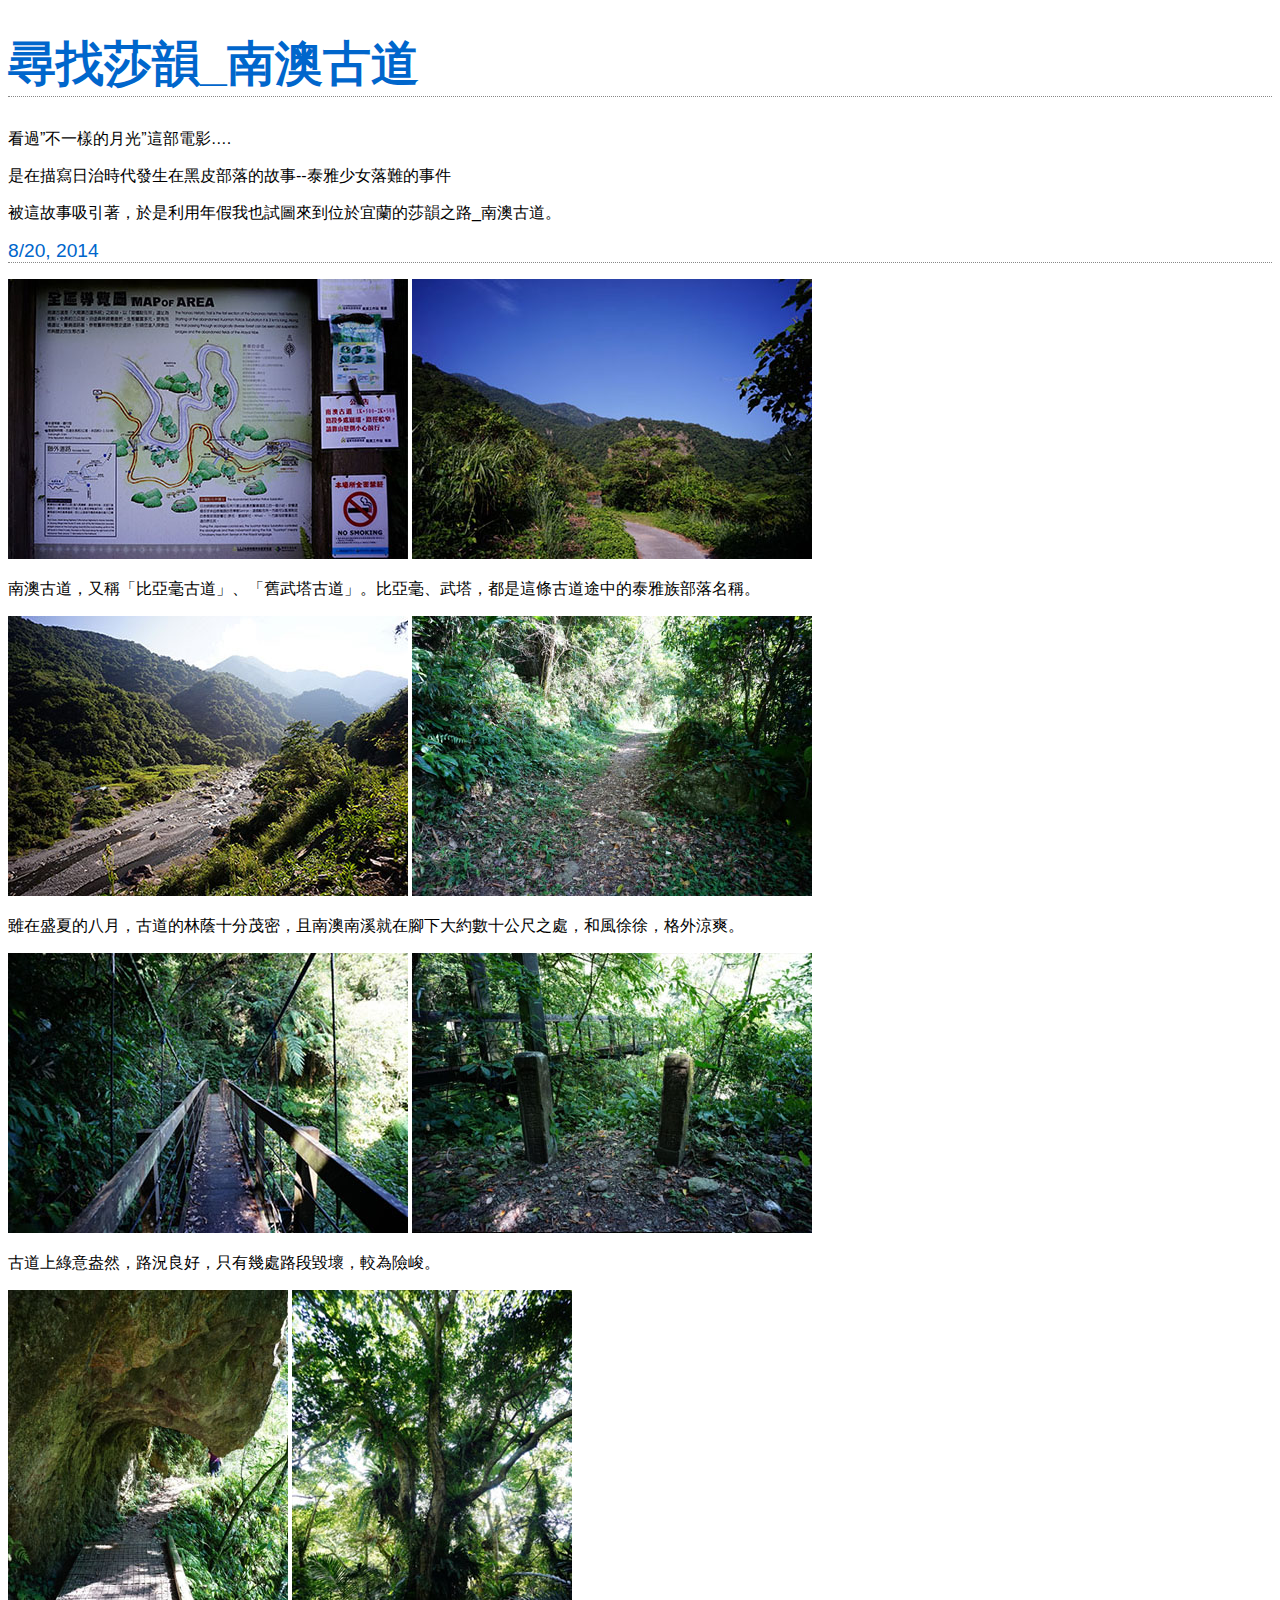
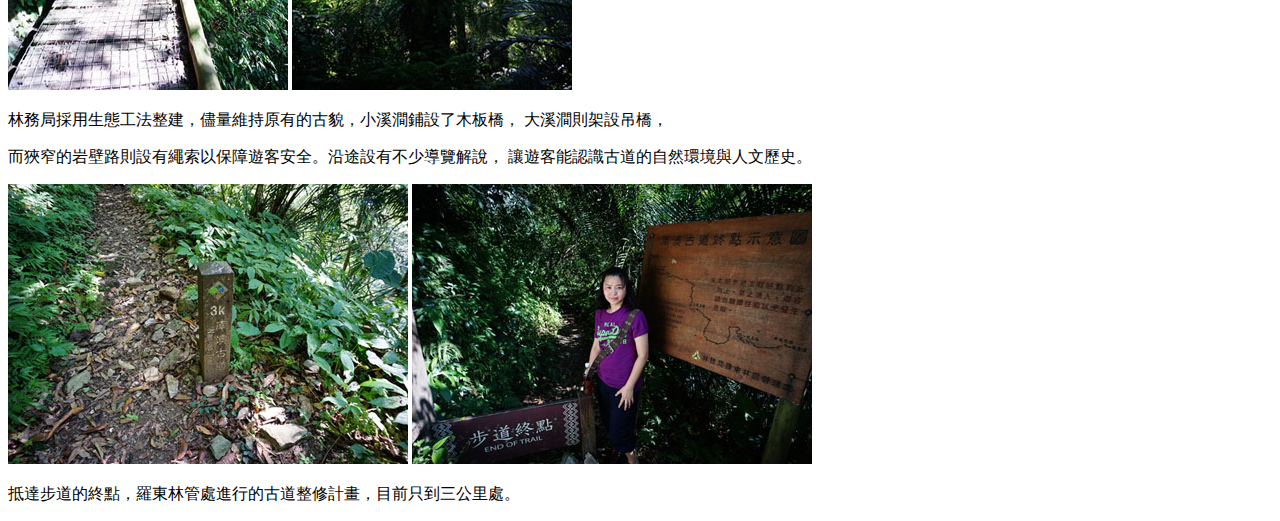
<file: index.html>
<!DOCTYPE html>
<html>

<head>
    <meta charset="utf-8">
    <title>探訪南澳古道</title>
    <link type="text/css" rel="stylesheet" href="style.css">
</head>

<body>
    <h1>尋找莎韻_南澳古道</h1>
    <p>
        看過”不一樣的月光”這部電影….</p>
        <p>是在描寫日治時代發生在黑皮部落的故事--泰雅少女落難的事件</p></p>被這故事吸引著，於是利用年假我也試圖來到位於宜蘭的莎韻之路_南澳古道。
    </p>
    <h2>8/20, 2014</h2>
    <p><img src="images/1.jpg" alt=""> <img src="images/2.jpg" alt=""></p>
    <p>
        南澳古道，又稱「比亞毫古道」、「舊武塔古道」。比亞毫、武塔，都是這條古道途中的泰雅族部落名稱。
    </p>
     <p><img src="images/3.jpg" alt=""> <img src="images/4.jpg" alt=""></p>
    <p>
       雖在盛夏的八月，古道的林蔭十分茂密，且南澳南溪就在腳下大約數十公尺之處，和風徐徐，格外涼爽。
    </p>

     <p><img src="images/5.jpg" alt=""> <img src="images/6.jpg" alt=""></p>
     <p>
      古道上綠意盎然，路況良好，只有幾處路段毀壞，較為險峻。
    </p>
    <p><img src="images/7.jpg" alt=""> <img src="images/8.jpg" alt=""></p>
     <p>
      林務局採用生態工法整建，儘量維持原有的古貌，小溪澗鋪設了木板橋， 大溪澗則架設吊橋，</p><p>而狹窄的岩壁路則設有繩索以保障遊客安全。沿途設有不少導覽解說， 讓遊客能認識古道的自然環境與人文歷史。 </p>

       <p><img src="images/9.jpg" alt=""> <img src="images/10.jpg" alt=""></p>
     <p>
      抵達步道的終點，羅東林管處進行的古道整修計畫，目前只到三公里處。</p>







    
</body>

</html>
</file>
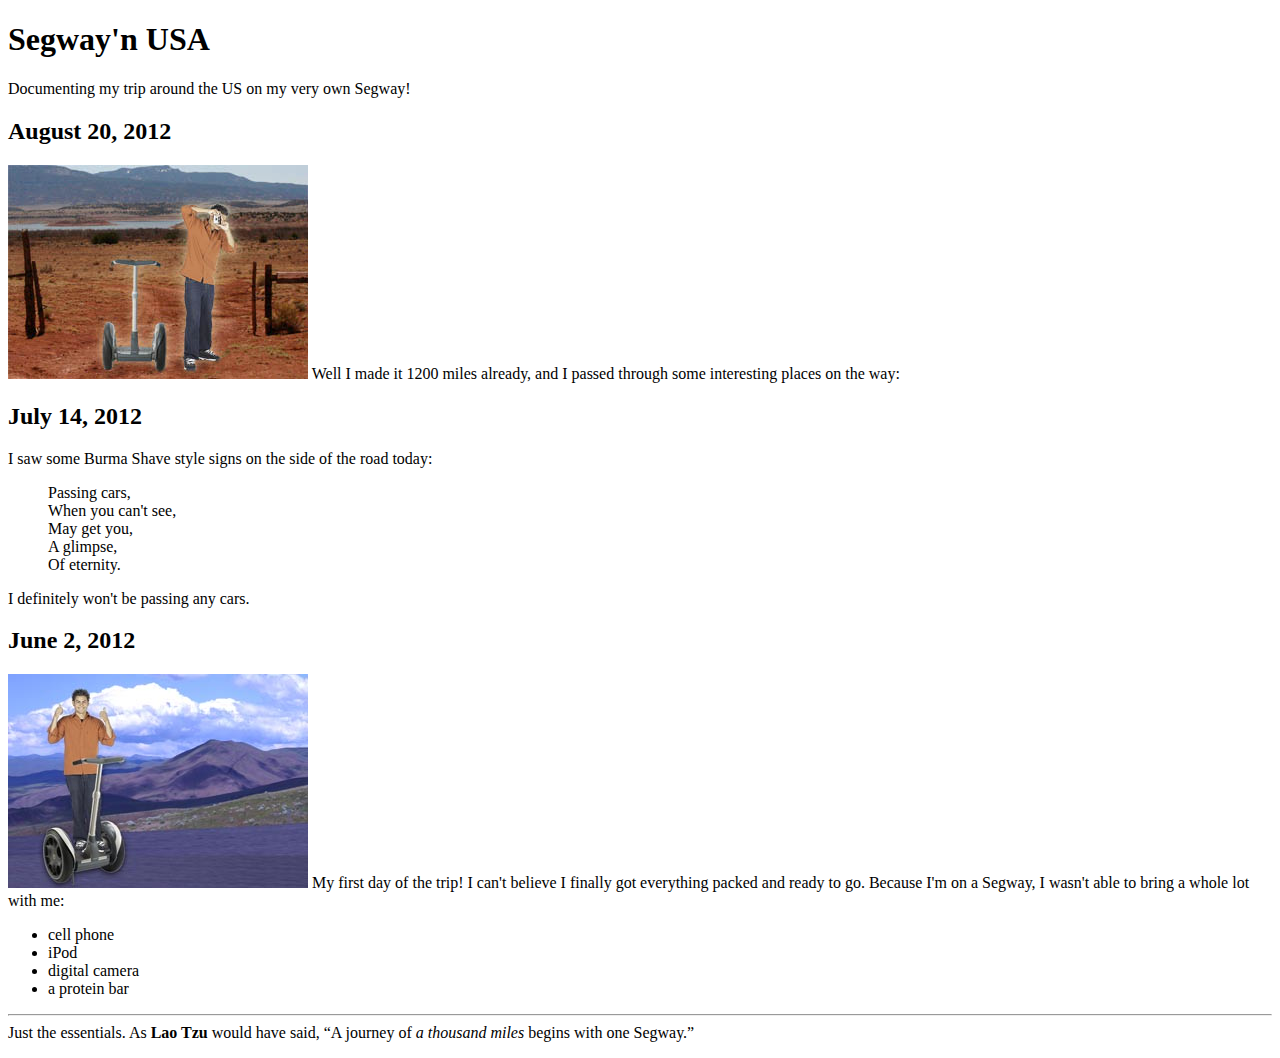
<file: journal.html>
<!DOCTYPE html>
<html lang="en">
<head>
	<meta charset="UTF-8">
	<title>My Trip Around the USA on a Segway</title>
</head>
<body>

<!-- h1+p -->
<!--
<h1></h1>
<p></p>
-->
<!-- (h2+p)*3 -->
<!--
<h2></h2>
<p></p>
<h2></h2>
<p></p>
<h2></h2>
<p></p>
-->

<h1>Segway'n USA</h1>
<p>Documenting my trip around the US on my very own Segway!</p>
  
  <h2>August 20, 2012</h2>
    <p>
    <img src="images/segway2.jpg">
    Well I made it 1200 miles already, and I passed through some interesting places on the way: 
    
    <!-- ul>li*6 -->
      

    </p>
    
   <h2>July 14, 2012</h2>
   <p>
    I saw some Burma Shave style signs on the side of the road today: 
    <blockquote>Passing cars,<br>
     When you can't see, <br>
     May get you, <br>
     A glimpse, <br>
     Of eternity.</blockquote>
    I definitely won't be passing any cars.
    </p>
    
   <h2>June 2, 2012</h2>
   <p>
    <img src="images/segway1.jpg">
    My first day of the trip! I can't believe I finally got everything packed and ready to go. Because I'm on a Segway, I wasn't able to bring a whole lot with me: 
    <ul>
      <li>cell phone</li>
      <li>iPod</li>
      <li>digital camera</li>
      <li>a protein bar</li>
    </ul>
    <hr>
    Just the essentials. As <strong>Lao Tzu</strong> would have said, <q>A journey of <em>a thousand miles</em> begins with one Segway.</q>
    </p>

</body>
</html>
</file>
<file: style.css>
body {
    font-family: Verdana, Geneva, Arial, sans-serif;
    font-size: big;
}

h1,
h2 {
    color: #0066cc;
    border-bottom: thin dotted #888888;
}

h1 {
    font-family: "Emblema One", sans-serif;
    font-size: 300%;
}

h2 {
    font-size: 120%;
    font-weight: normal;
}
</file>
